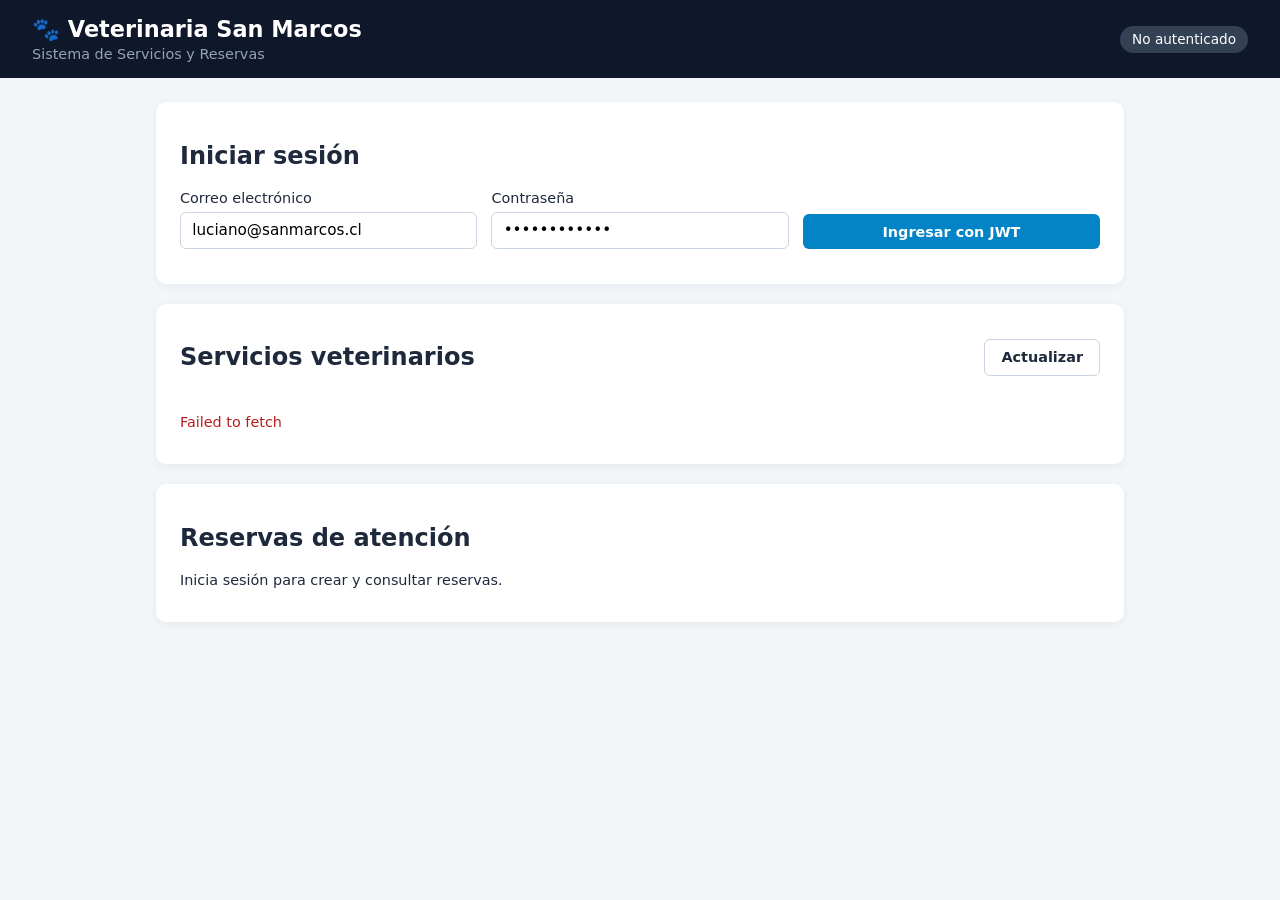
<file: index.html>
<!DOCTYPE html>
<html lang="es">
<head>
  <meta charset="UTF-8" />
  <meta name="viewport" content="width=device-width, initial-scale=1.0" />
  <title>Veterinaria San Marcos — Portal</title>
  <link rel="stylesheet" href="styles.css" />
</head>
<body>
  <header class="topbar">
    <div>
      <h1>🐾 Veterinaria San Marcos</h1>
      <p class="subtitle">Sistema de Servicios y Reservas</p>
    </div>
    <div id="sessionBar" class="session-bar">
      <span id="sessionBadge" class="badge">No autenticado</span>
      <button id="btnLogout" class="btn btn-secondary hidden" type="button">Cerrar sesión</button>
    </div>
  </header>

  <main class="container">
    <!-- Autenticación -->
    <section id="authSection" class="card">
      <h2>Iniciar sesión</h2>
      <form id="loginForm" class="form-grid">
        <label>
          Correo electrónico
          <input type="email" id="loginEmail" value="luciano@sanmarcos.cl" required />
        </label>
        <label>
          Contraseña
          <input type="password" id="loginPassword" value="Password123!" required />
        </label>
        <button type="submit" class="btn btn-primary">Ingresar con JWT</button>
      </form>
      <p id="authMessage" class="msg"></p>
    </section>

    <!-- Catálogo de Servicios -->
    <section class="card">
      <div class="section-header">
        <h2>Servicios veterinarios</h2>
        <button id="btnReloadServicios" class="btn btn-outline" type="button">Actualizar</button>
      </div>
      <div id="serviciosList" class="grid-cards"></div>

      <!-- Restringido a ROLE_ADMIN -->
      <div id="adminServiceBox" class="admin-box hidden">
        <h3>➕ Nuevo servicio (Solo ADMIN)</h3>
        <form id="createServicioForm" class="form-grid">
          <label>
            Nombre
            <input type="text" id="srvNombre" placeholder="Vacunación" required />
          </label>
          <label>
            Descripción
            <input type="text" id="srvDescripcion" placeholder="Vacuna anual" required />
          </label>
          <label>
            Precio (CLP)
            <input type="number" id="srvPrecio" min="1" placeholder="18000" required />
          </label>
          <button type="submit" class="btn btn-primary">Crear servicio</button>
        </form>
        <p id="adminMessage" class="msg"></p>
      </div>
    </section>

    <!-- Reservas (requiere sesión JWT) -->
    <section id="reservasSection" class="card">
      <h2>Reservas de atención</h2>
      <p id="reservasLockedMsg" class="msg">Inicia sesión para crear y consultar reservas.</p>

      <div id="reservasContent" class="hidden">
        <form id="createReservaForm" class="form-grid">
          <label>
            Nombre mascota
            <input type="text" id="resMascota" placeholder="Toby" required />
          </label>
          <label>
            Especie
            <input type="text" id="resEspecie" placeholder="Perro" required />
          </label>
          <label>
            Fecha y hora
            <input type="datetime-local" id="resFechaHora" value="2026-11-26T10:30" required />
          </label>
          <label>
            Servicio
            <select id="resServicioId" required></select>
          </label>
          <button type="submit" class="btn btn-primary">Agendar reserva</button>
        </form>
        <p id="reservaMessage" class="msg"></p>

        <h3>Listado de reservas</h3>
        <div id="reservasList" class="grid-cards"></div>
      </div>
    </section>
  </main>

  <script src="app.js"></script>
</body>
</html>
</file>
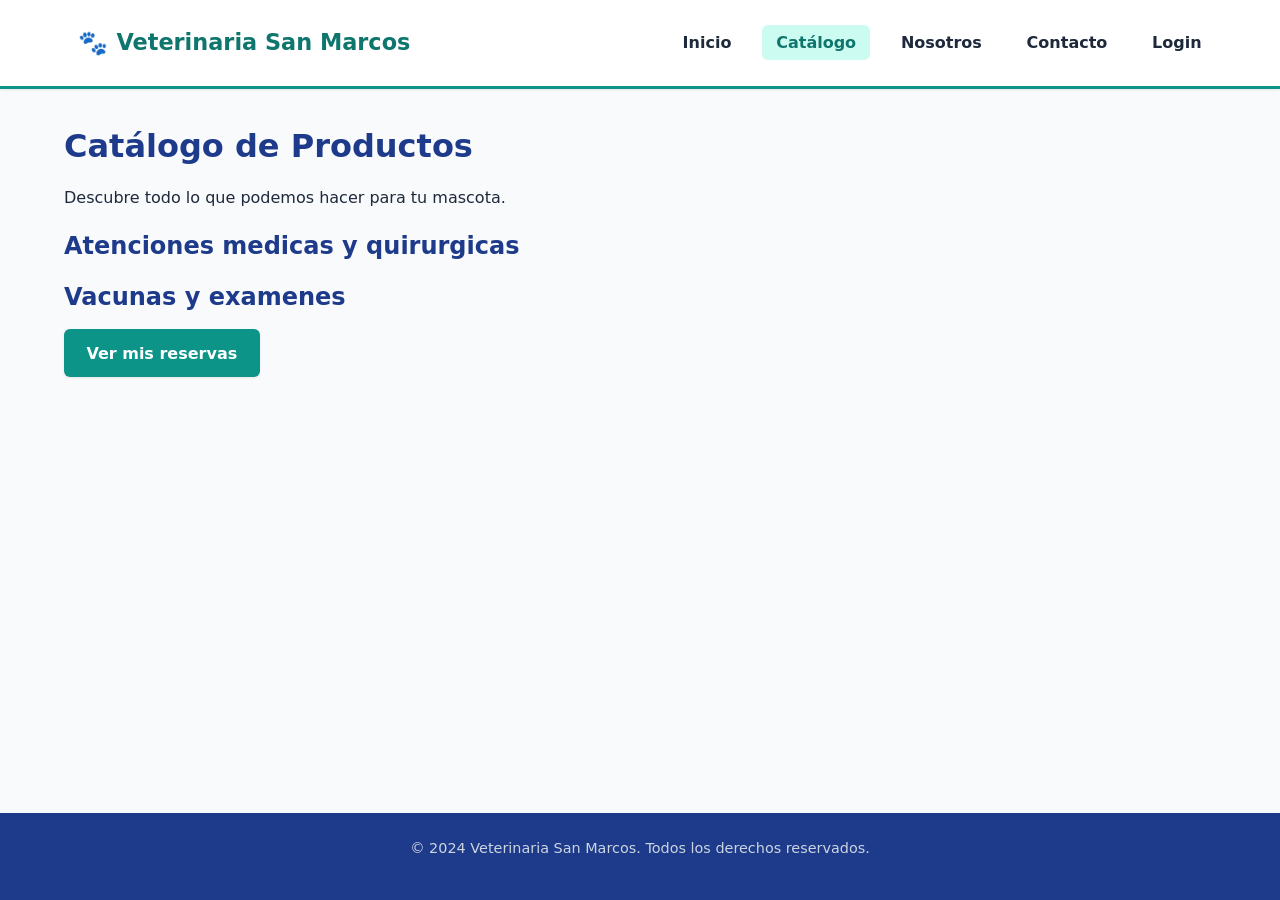
<file: catalogo.html>
<!DOCTYPE html>
<html lang="en">
<head>
    <meta charset="UTF-8">
    <meta name="viewport" content="width=device-width, initial-scale=1.0">
    <title>Catalogo - Veterinaria San Marcos</title>
    <link rel="stylesheet" href="css/style.css">
</head>
<body>
    <header>
        <nav>
            <a href="index.html" class="logo">Veterinaria San Marcos</a>
            <ul>
                <li><a href="index.html">Inicio</a></li>
                <li><a href="catalogo.html" class="active">Catálogo</a></li>
                <li><a href="nosotros.html">Nosotros</a></li>
                <li><a href="contacto.html">Contacto</a></li>
                <li><a href="login.html">Login</a></li>
            </ul>
        </nav>
    </header>
    <main>
        <h1>Catálogo de Productos</h1>
        <p>Descubre todo lo que podemos hacer para tu mascota.</p>

        <section id="catalogo-atenciones">
            <h2>Atenciones medicas y quirurgicas</h2>
            <div class="card-grid" id="atenciones-grid">
        </section>
        <section id="Catalogo-vacunas">
            <h2>Vacunas y examenes</h2>
            <div class="card-grid" id="vacunas-grid">
            </div>
        </section>
        <div class="center-content">
            <a href="seleccion.html" class="btn btn-secundary">Ver mis reservas</a>
        </div>
    </main>
    <footer>
        <p>&copy; 2024 Veterinaria San Marcos. Todos los derechos reservados.</p>
    </footer>

    <script src="js/data.js"></script>
    <script src="js/app.js"></script>
</body>
</html>
</file>
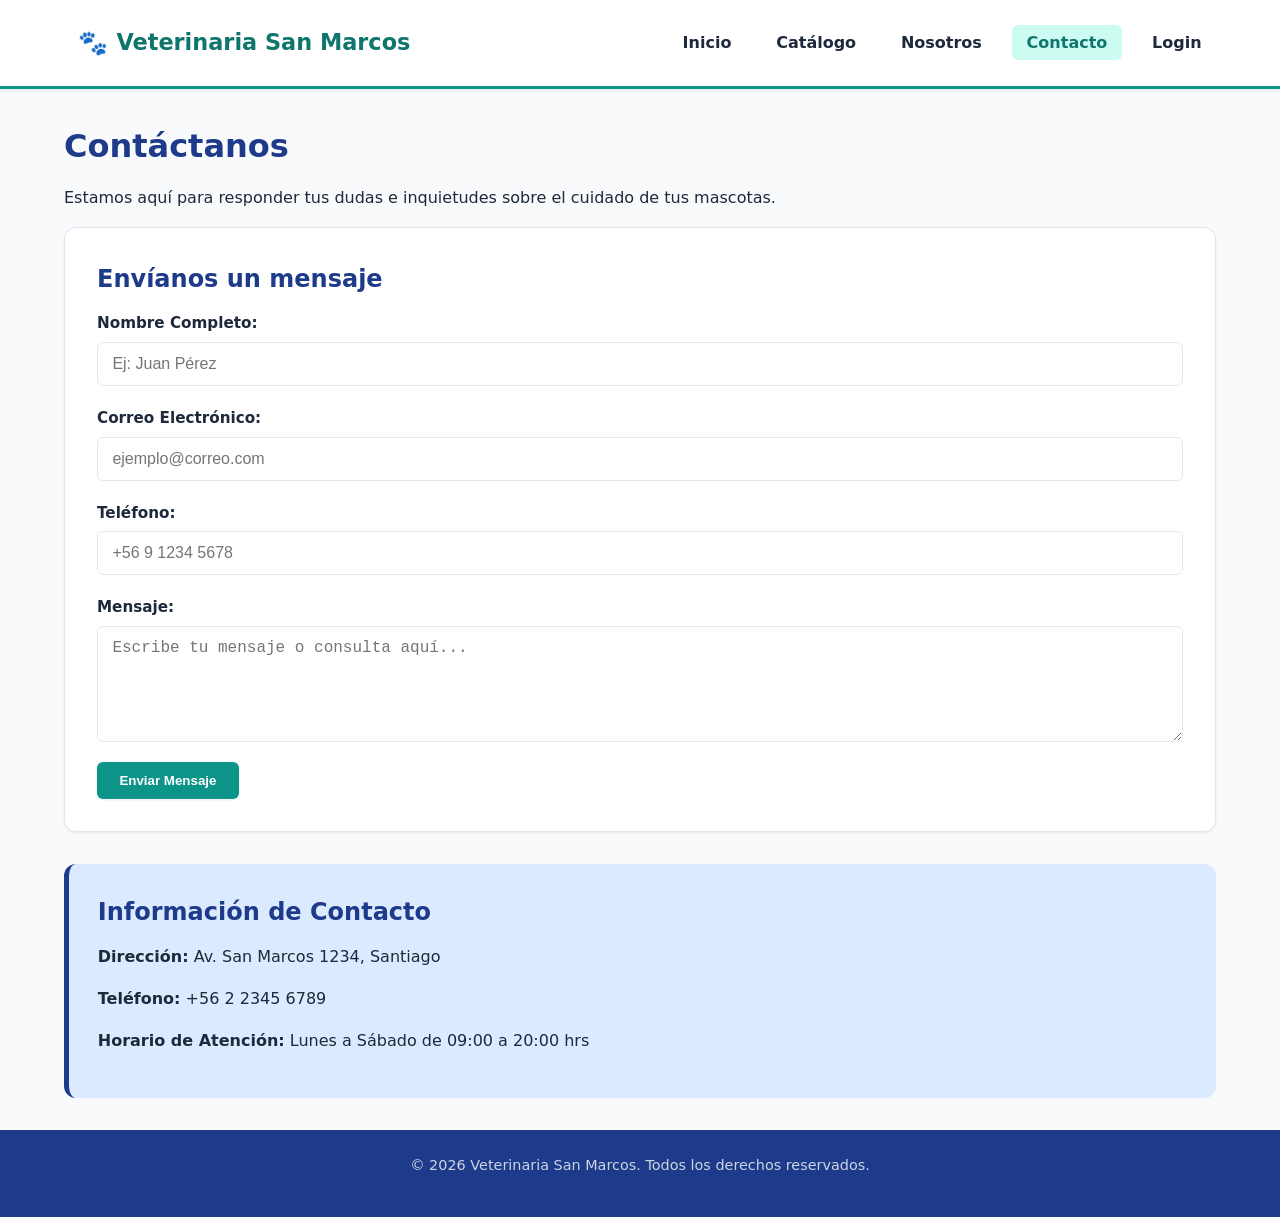
<file: contacto.html>
<!DOCTYPE html>
<html lang="es">
<head>
  <meta charset="UTF-8">
  <meta name="viewport" content="width=device-width, initial-scale=1.0">
  <title>Contacto - Veterinaria San Marcos</title>
  <link rel="stylesheet" href="css/style.css">
</head>
<body>
  <header>
    <nav>
      <a href="index.html" class="logo">Veterinaria San Marcos</a>
      <ul>
        <li><a href="index.html">Inicio</a></li>
        <li><a href="catalogo.html">Catálogo</a></li>
        <li><a href="nosotros.html">Nosotros</a></li>
        <li><a href="contacto.html" class="active">Contacto</a></li>
        <li><a href="login.html">Login</a></li>
      </ul>
    </nav>
  </header>

  <main>
    <h1>Contáctanos</h1>
    <p>Estamos aquí para responder tus dudas e inquietudes sobre el cuidado de tus mascotas.</p>

    <section id="contacto-form-section">
      <h2>Envíanos un mensaje</h2>
      
      <form id="form-contacto">
        <div class="form-group">
          <label for="nombre">Nombre Completo:</label>
          <input type="text" id="nombre" name="nombre" required placeholder="Ej: Juan Pérez">
        </div>

        <div class="form-group">
          <label for="email">Correo Electrónico:</label>
          <input type="email" id="email" name="email" required placeholder="ejemplo@correo.com">
        </div>

        <div class="form-group">
          <label for="telefono">Teléfono:</label>
          <input type="tel" id="telefono" name="telefono" placeholder="+56 9 1234 5678">
        </div>

        <div class="form-group">
          <label for="mensaje">Mensaje:</label>
          <textarea id="mensaje" name="mensaje" rows="5" required placeholder="Escribe tu mensaje o consulta aquí..."></textarea>
        </div>

        <button type="submit" class="btn">Enviar Mensaje</button>
      </form>
    </section>

    <section class="contacto-info">
      <h2>Información de Contacto</h2>
      <p><strong>Dirección:</strong> Av. San Marcos 1234, Santiago</p>
      <p><strong>Teléfono:</strong> +56 2 2345 6789</p>
      <p><strong>Horario de Atención:</strong> Lunes a Sábado de 09:00 a 20:00 hrs</p>
    </section>
  </main>

  <footer>
    <p>&copy; 2026 Veterinaria San Marcos. Todos los derechos reservados.</p>
  </footer>

  <script src="js/validaciones.js"></script>
  <script src="js/app.js"></script>
</body>
</html>
</file>
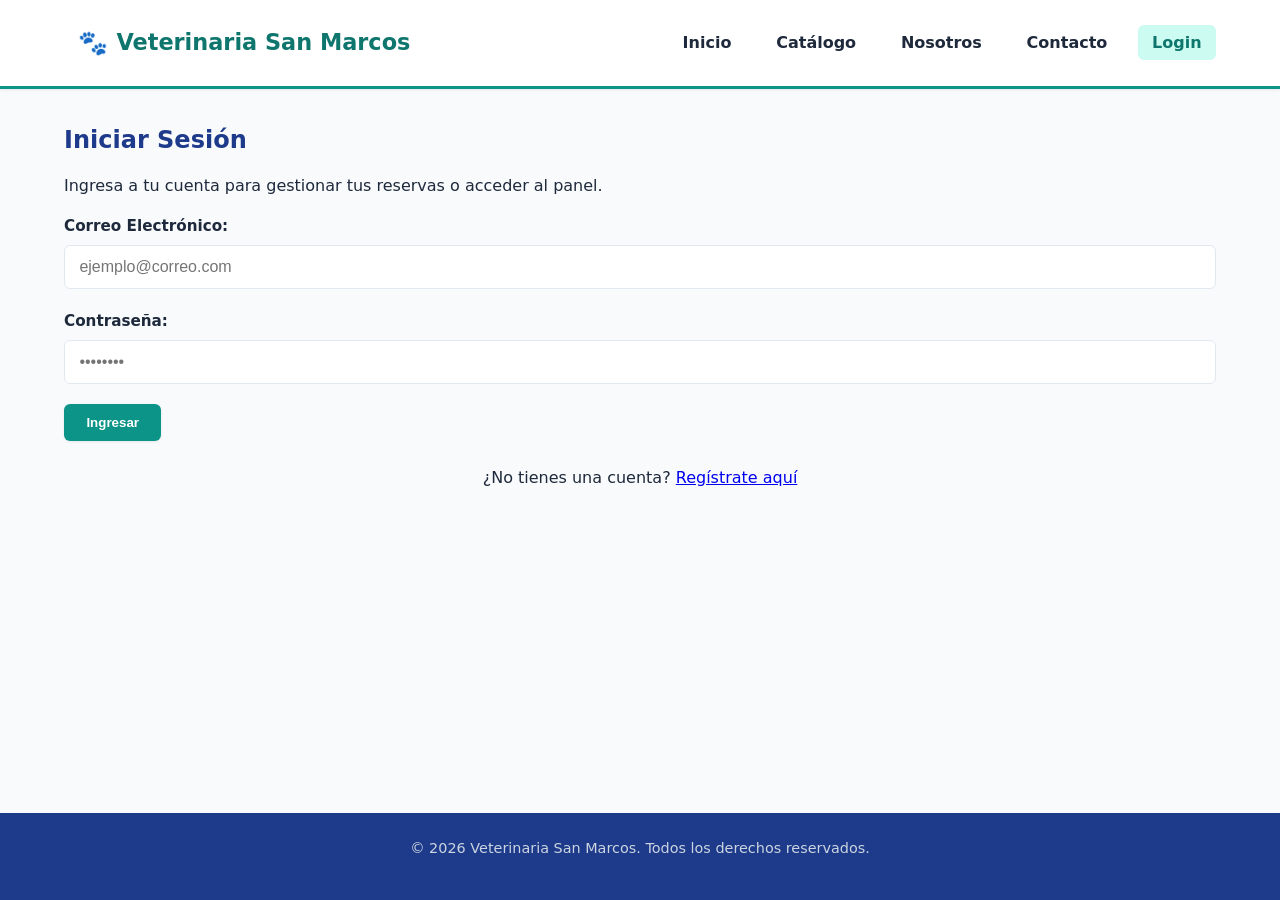
<file: login.html>
<!DOCTYPE html>
<html lang="es">
<head>
  <meta charset="UTF-8">
  <meta name="viewport" content="width=device-width, initial-scale=1.0">
  <title>Iniciar Sesión - Veterinaria San Marcos</title>
  <link rel="stylesheet" href="css/style.css">
</head>
<body>
  <header>
    <nav>
      <a href="index.html" class="logo">Veterinaria San Marcos</a>
      <ul>
        <li><a href="index.html">Inicio</a></li>
        <li><a href="catalogo.html">Catálogo</a></li>
        <li><a href="nosotros.html">Nosotros</a></li>
        <li><a href="contacto.html">Contacto</a></li>
        <li><a href="login.html" class="active">Login</a></li>
      </ul>
    </nav>
  </header>

  <main>
    <section class="form-container">
      <h1>Iniciar Sesión</h1>
      <p>Ingresa a tu cuenta para gestionar tus reservas o acceder al panel.</p>

      <form id="form-login">
        <div class="form-group">
          <label for="correo">Correo Electrónico:</label>
          <input type="email" id="correo" name="correo" required placeholder="ejemplo@correo.com">
        </div>

        <div class="form-group">
          <label for="password">Contraseña:</label>
          <input type="password" id="password" name="password" required placeholder="••••••••">
        </div>

        <button type="submit" class="btn">Ingresar</button>

        <div class="form-footer" style="margin-top: 1.5rem; text-align: center;">
          <p>¿No tienes una cuenta? <a href="registro.html">Regístrate aquí</a></p>
        </div>
      </form>
    </section>
  </main>

  <footer>
    <p>&copy; 2026 Veterinaria San Marcos. Todos los derechos reservados.</p>
  </footer>

  <script src="js/validaciones.js"></script>
  <script src="js/app.js"></script>
</body>
</html>
</file>
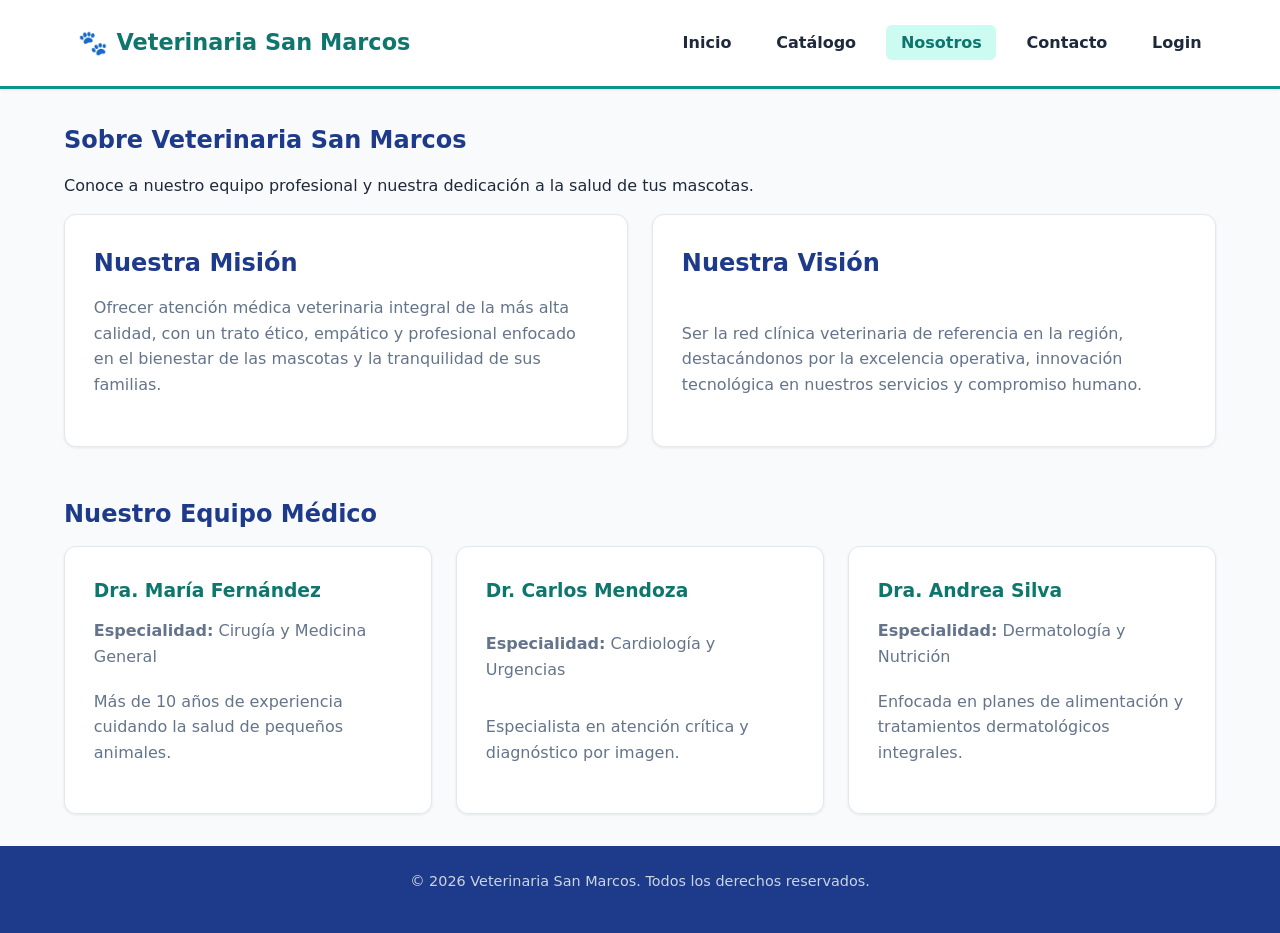
<file: nosotros.html>
<!DOCTYPE html>
<html lang="es">
<head>
  <meta charset="UTF-8">
  <meta name="viewport" content="width=device-width, initial-scale=1.0">
  <title>Nosotros - Veterinaria San Marcos</title>
  <link rel="stylesheet" href="css/style.css">
</head>
<body>
  <header>
    <nav>
      <a href="index.html" class="logo">Veterinaria San Marcos</a>
      <ul>
        <li><a href="index.html">Inicio</a></li>
        <li><a href="catalogo.html">Catálogo</a></li>
        <li><a href="nosotros.html" class="active">Nosotros</a></li>
        <li><a href="contacto.html">Contacto</a></li>
        <li><a href="login.html">Login</a></li>
      </ul>
    </nav>
  </header>

  <main>
    <section class="about-hero">
      <h1>Sobre Veterinaria San Marcos</h1>
      <p>Conoce a nuestro equipo profesional y nuestra dedicación a la salud de tus mascotas.</p>
    </section>

    <section class="mision-vision">
      <div class="card-grid">
        <div class="card">
          <h2>Nuestra Misión</h2>
          <p>Ofrecer atención médica veterinaria integral de la más alta calidad, con un trato ético, empático y profesional enfocado en el bienestar de las mascotas y la tranquilidad de sus familias.</p>
        </div>
        <div class="card">
          <h2>Nuestra Visión</h2>
          <p>Ser la red clínica veterinaria de referencia en la región, destacándonos por la excelencia operativa, innovación tecnológica en nuestros servicios y compromiso humano.</p>
        </div>
      </div>
    </section>

    <section class="equipo" style="margin-top: 3rem;">
      <h2>Nuestro Equipo Médico</h2>
      <div class="card-grid">
        <div class="card">
          <h3>Dra. María Fernández</h3>
          <p><strong>Especialidad:</strong> Cirugía y Medicina General</p>
          <p>Más de 10 años de experiencia cuidando la salud de pequeños animales.</p>
        </div>
        <div class="card">
          <h3>Dr. Carlos Mendoza</h3>
          <p><strong>Especialidad:</strong> Cardiología y Urgencias</p>
          <p>Especialista en atención crítica y diagnóstico por imagen.</p>
        </div>
        <div class="card">
          <h3>Dra. Andrea Silva</h3>
          <p><strong>Especialidad:</strong> Dermatología y Nutrición</p>
          <p>Enfocada en planes de alimentación y tratamientos dermatológicos integrales.</p>
        </div>
      </div>
    </section>
  </main>

  <footer>
    <p>&copy; 2026 Veterinaria San Marcos. Todos los derechos reservados.</p>
  </footer>

  <script src="js/data.js"></script>
  <script src="js/app.js"></script>
</body>
</html>
</file>
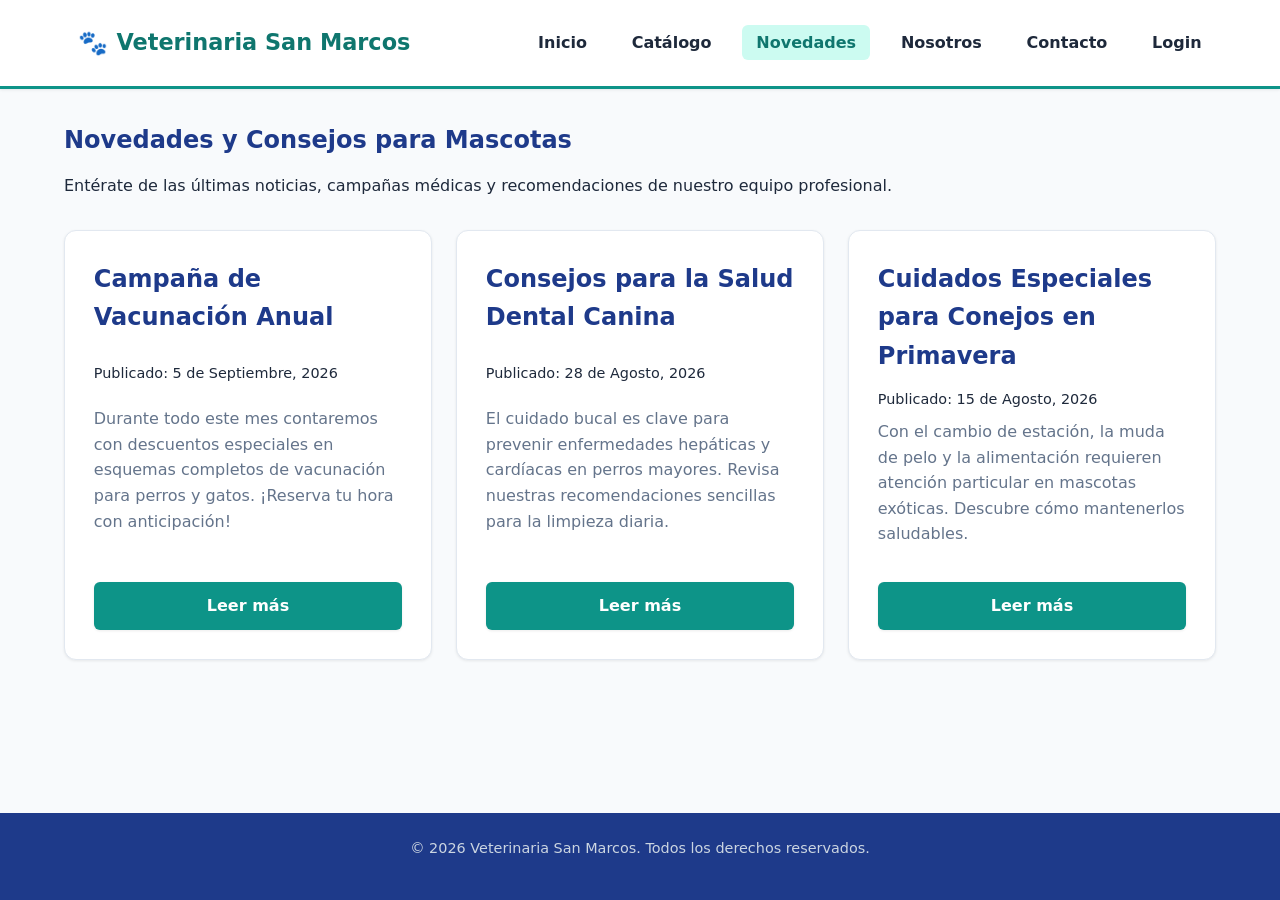
<file: novedades.html>
<!DOCTYPE html>
<html lang="es">
<head>
  <meta charset="UTF-8">
  <meta name="viewport" content="width=device-width, initial-scale=1.0">
  <title>Novedades y Consejos - Veterinaria San Marcos</title>
  <link rel="stylesheet" href="css/style.css">
</head>
<body>
  <header>
    <nav>
      <a href="index.html" class="logo">Veterinaria San Marcos</a>
      <ul>
        <li><a href="index.html">Inicio</a></li>
        <li><a href="catalogo.html">Catálogo</a></li>
        <li><a href="novedades.html" class="active">Novedades</a></li>
        <li><a href="nosotros.html">Nosotros</a></li>
        <li><a href="contacto.html">Contacto</a></li>
        <li><a href="login.html">Login</a></li>
      </ul>
    </nav>
  </header>

  <main>
    <section class="news-hero">
      <h1>Novedades y Consejos para Mascotas</h1>
      <p>Entérate de las últimas noticias, campañas médicas y recomendaciones de nuestro equipo profesional.</p>
    </section>

    <section class="articulos" style="margin-top: 2rem;">
      <div class="card-grid">
        <article class="card">
          <h2>Campaña de Vacunación Anual</h2>
          <p class="fecha" style="color: var(--gray-text); font-size: 0.9rem; margin-bottom: 0.5rem;">Publicado: 5 de Septiembre, 2026</p>
          <p>Durante todo este mes contaremos con descuentos especiales en esquemas completos de vacunación para perros y gatos. ¡Reserva tu hora con anticipación!</p>
          <a href="#" class="btn" style="margin-top: 1rem;">Leer más</a>
        </article>

        <article class="card">
          <h2>Consejos para la Salud Dental Canina</h2>
          <p class="fecha" style="color: var(--gray-text); font-size: 0.9rem; margin-bottom: 0.5rem;">Publicado: 28 de Agosto, 2026</p>
          <p>El cuidado bucal es clave para prevenir enfermedades hepáticas y cardíacas en perros mayores. Revisa nuestras recomendaciones sencillas para la limpieza diaria.</p>
          <a href="#" class="btn" style="margin-top: 1rem;">Leer más</a>
        </article>

        <article class="card">
          <h2>Cuidados Especiales para Conejos en Primavera</h2>
          <p class="fecha" style="color: var(--gray-text); font-size: 0.9rem; margin-bottom: 0.5rem;">Publicado: 15 de Agosto, 2026</p>
          <p>Con el cambio de estación, la muda de pelo y la alimentación requieren atención particular en mascotas exóticas. Descubre cómo mantenerlos saludables.</p>
          <a href="#" class="btn" style="margin-top: 1rem;">Leer más</a>
        </article>
      </div>
    </section>
  </main>

  <footer>
    <p>&copy; 2026 Veterinaria San Marcos. Todos los derechos reservados.</p>
  </footer>

  <script src="js/app.js"></script>
</body>
</html>
</file>
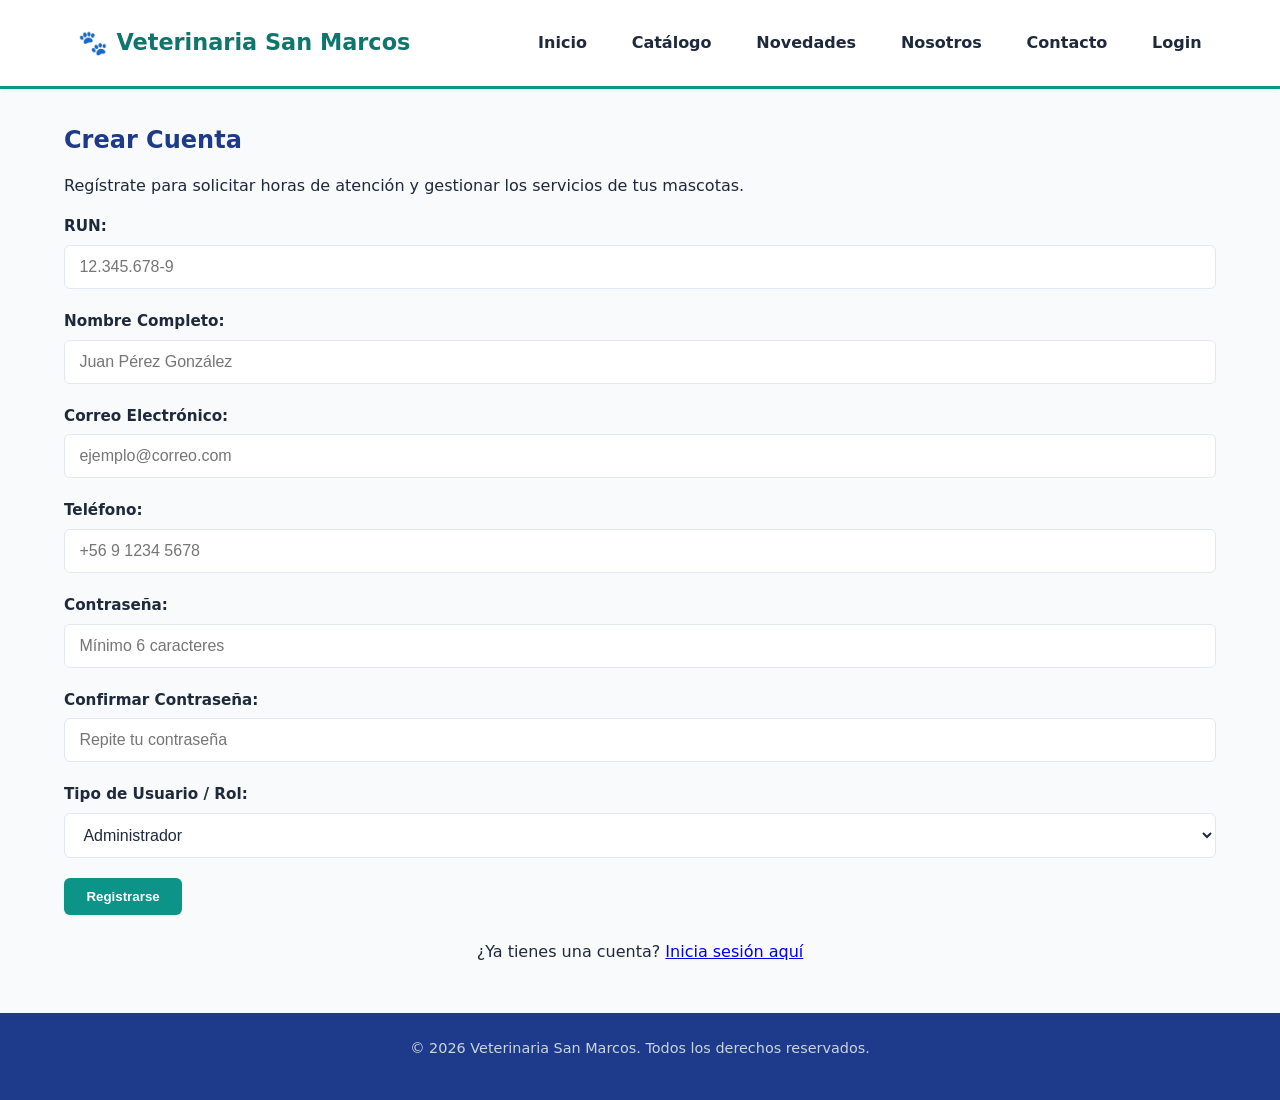
<file: registro.html>
<!DOCTYPE html>
<html lang="es">
<head>
  <meta charset="UTF-8">
  <meta name="viewport" content="width=device-width, initial-scale=1.0">
  <title>Registro de Usuario - Veterinaria San Marcos</title>
  <link rel="stylesheet" href="css/style.css">
</head>
<body>
  <header>
    <nav>
      <a href="index.html" class="logo">Veterinaria San Marcos</a>
      <ul>
        <li><a href="index.html">Inicio</a></li>
        <li><a href="catalogo.html">Catálogo</a></li>
        <li><a href="novedades.html">Novedades</a></li>
        <li><a href="nosotros.html">Nosotros</a></li>
        <li><a href="contacto.html">Contacto</a></li>
        <li><a href="login.html">Login</a></li>
      </ul>
    </nav>
  </header>

  <main>
    <section class="form-container">
      <h1>Crear Cuenta</h1>
      <p>Regístrate para solicitar horas de atención y gestionar los servicios de tus mascotas.</p>

      <form id="form-registro">
        <div class="form-group">
          <label for="run">RUN:</label>
          <input type="text" id="run" name="run" required placeholder="12.345.678-9">
        </div>

        <div class="form-group">
          <label for="nombre">Nombre Completo:</label>
          <input type="text" id="nombre" name="nombre" required placeholder="Juan Pérez González">
        </div>

        <div class="form-group">
          <label for="email">Correo Electrónico:</label>
          <input type="email" id="email" name="email" required placeholder="ejemplo@correo.com">
        </div>

        <div class="form-group">
          <label for="telefono">Teléfono:</label>
          <input type="tel" id="telefono" name="telefono" required placeholder="+56 9 1234 5678">
        </div>

        <div class="form-group">
          <label for="password">Contraseña:</label>
          <input type="password" id="password" name="password" required placeholder="Mínimo 6 caracteres">
        </div>

        <div class="form-group">
          <label for="confirm-password">Confirmar Contraseña:</label>
          <input type="password" id="confirm-password" name="confirm-password" required placeholder="Repite tu contraseña">
        </div>

        <!-- CAMPO NUEVO PARA SELECCIONAR EL ROL -->
        <div class="form-group">
          <label for="rol">Tipo de Usuario / Rol:</label>
          <select id="rol" name="rol" required>
            <option value="Administrador">Administrador</option>
            <option value="Cliente">Cliente</option>
          </select>
        </div>

        <button type="submit" class="btn">Registrarse</button>

        <div class="form-footer" style="margin-top: 1.5rem; text-align: center;">
          <p>¿Ya tienes una cuenta? <a href="login.html">Inicia sesión aquí</a></p>
        </div>
      </form>
    </section>
  </main>

  <footer>
    <p>&copy; 2026 Veterinaria San Marcos. Todos los derechos reservados.</p>
  </footer>

  <script src="js/validaciones.js"></script>
  <script src="js/app.js"></script>
</body>
</html>
</file>
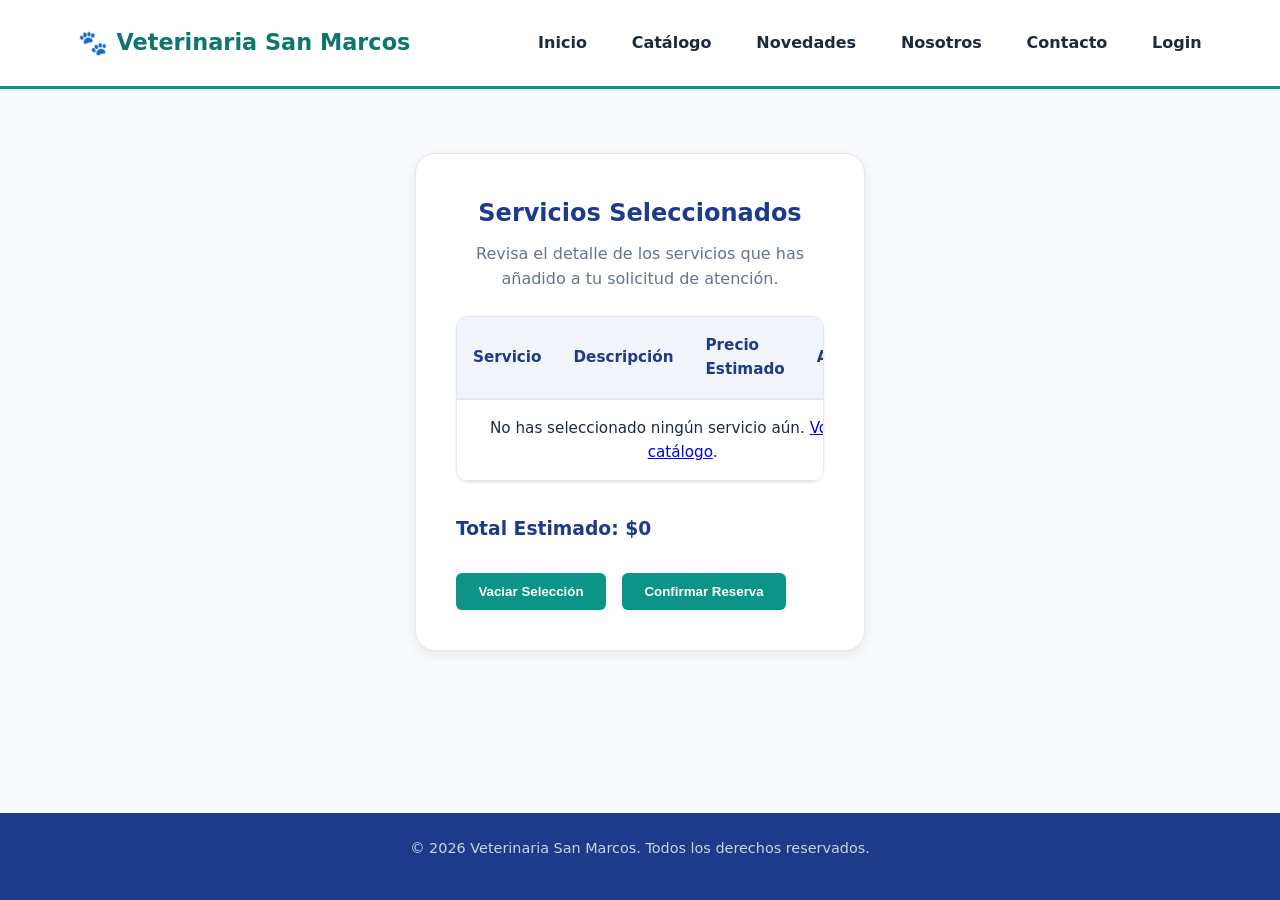
<file: seleccion.html>
<!DOCTYPE html>
<html lang="es">
<head>
  <meta charset="UTF-8">
  <meta name="viewport" content="width=device-width, initial-scale=1.0">
  <title>Resumen de Reserva - Veterinaria San Marcos</title>
  <link rel="stylesheet" href="css/style.css">
  <link rel="stylesheet" href="https://cdnjs.cloudflare.com/ajax/libs/font-awesome/6.0.0/css/all.min.css">
</head>
<body>
  <header>
    <nav>
      <a href="index.html" class="logo">Veterinaria San Marcos</a>
      <ul>
        <li><a href="index.html">Inicio</a></li>
        <li><a href="catalogo.html">Catálogo</a></li>
        <li><a href="novedades.html">Novedades</a></li>
        <li><a href="nosotros.html">Nosotros</a></li>
        <li><a href="contacto.html">Contacto</a></li>
        <li><a href="login.html">Login</a></li>
      </ul>
    </nav>
  </header>

  <main>
    <section class="seleccion-container">
      <h1>Servicios Seleccionados</h1>
      <p>Revisa el detalle de los servicios que has añadido a tu solicitud de atención.</p>

      <div class="table-responsive">
        <table>
          <thead>
            <tr>
              <th>Servicio</th>
              <th>Descripción</th>
              <th>Precio Estimado</th>
              <th>Acciones</th>
            </tr>
          </thead>
          <tbody id="carrito-list">
            <!-- Renderizado dinámico desde app.js con LocalStorage -->
            <tr>
              <td colspan="4" style="text-align: center; color: var(--gray-text);">
                No has seleccionado ningún servicio aún. <a href="catalogo.html">Volver al catálogo</a>.
              </td>
            </tr>
          </tbody>
        </table>
      </div>

      <div class="resumen-total" style="margin-top: 2rem; display: flex; justify-content: space-between; align-items: center; flex-wrap: wrap; gap: 1rem;">
        <h3>Total Estimado: <span id="total-precio">$0</span></h3>
        <div class="acciones-reserva" style="display: flex; gap: 1rem;">
          <button id="btn-vaciar" class="btn btn-danger">Vaciar Selección</button>
          <button id="btn-confirmar" class="btn">Confirmar Reserva</button>
        </div>
      </div>
    </section>
  </main>

  <footer>
    <p>&copy; 2026 Veterinaria San Marcos. Todos los derechos reservados.</p>
  </footer>

  <script src="js/data.js"></script>
  <script src="js/app.js"></script>
</body>
</html>
</file>
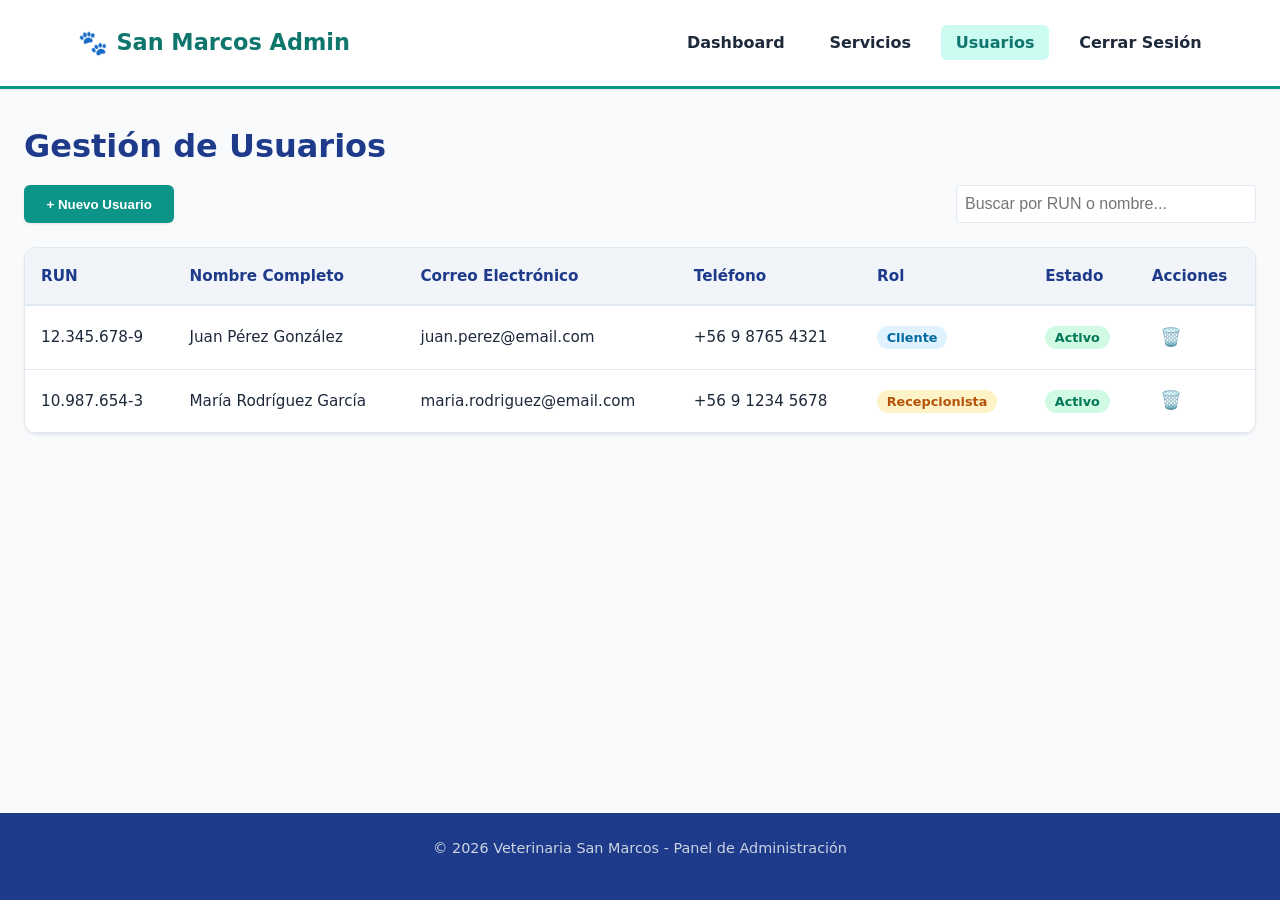
<file: admin/usuarios.html>
<!DOCTYPE html>
<html lang="es">
<head>
  <meta charset="UTF-8">
  <meta name="viewport" content="width=device-width, initial-scale=1.0">
  <title>Gestión de Usuarios - Admin Veterinaria San Marcos</title>
  <link rel="stylesheet" href="../css/style.css">
  <style>
    /* Estilos para la ventana emergente (modal) */
    .modal {
      display: none;
      position: fixed;
      top: 0; left: 0;
      width: 100%; height: 100%;
      background-color: rgba(0, 0, 0, 0.5);
      justify-content: center;
      align-items: center;
      z-index: 1000;
    }
    .modal-content {
      background-color: #fff;
      padding: 2rem;
      border-radius: var(--radius-md, 12px);
      width: 100%;
      max-width: 500px;
      position: relative;
    }
    .modal-close {
      position: absolute;
      top: 15px; right: 20px;
      font-size: 1.5rem;
      cursor: pointer;
    }
  </style>
</head>
<body>
  <header>
    <nav>
      <a href="../index.html" class="logo">San Marcos Admin</a>
      <ul>
        <li><a href="index.html">Dashboard</a></li>
        <li><a href="servicios.html">Servicios</a></li>
        <li><a href="usuarios.html" class="active">Usuarios</a></li>
        <li><a href="../login.html">Cerrar Sesión</a></li>
      </ul>
    </nav>
  </header>

  <main class="admin-container">
    <h1>Gestión de Usuarios</h1>
    
    <div class="action-bar" style="display: flex; justify-content: space-between; margin-bottom: 1.5rem; gap: 1rem; flex-wrap: wrap;">
      <button class="btn" id="btn-nuevo-usuario">+ Nuevo Usuario</button>
      <input type="text" id="buscar-usuario" placeholder="Buscar por RUN o nombre..." style="padding: 0.5rem; border-radius: 4px; border: 1px solid var(--border-color); flex: 1; max-width: 300px;">
    </div>

    <div class="table-responsive">
      <table id="usuarios-table">
        <thead>
          <tr>
            <th>RUN</th>
            <th>Nombre Completo</th>
            <th>Correo Electrónico</th>
            <th>Teléfono</th>
            <th>Rol</th>
            <th>Estado</th>
            <th>Acciones</th>
          </tr>
        </thead>
        <tbody id="usuarios-list">
          <!-- Los usuarios guardados en LocalStorage se cargarán aquí automáticamente -->
        </tbody>
      </table>
    </div>
  </main>

  <!-- MODAL DE NUEVO USUARIO -->
  <div id="modal-usuario" class="modal">
    <div class="modal-content">
      <span class="modal-close" id="modal-cerrar">&times;</span>
      <h2>Añadir Nuevo Usuario</h2>
      <form id="form-admin-usuario" style="margin-top: 1rem;">
        <div class="form-group">
          <label for="admin-run">RUN:</label>
          <input type="text" id="admin-run" required placeholder="12.345.678-9">
        </div>
        <div class="form-group">
          <label for="admin-nombre">Nombre Completo:</label>
          <input type="text" id="admin-nombre" required placeholder="Nombre Apellido">
        </div>
        <div class="form-group">
          <label for="admin-email">Correo Electrónico:</label>
          <input type="email" id="admin-email" required placeholder="correo@ejemplo.com">
        </div>
        <div class="form-group">
          <label for="admin-telefono">Teléfono:</label>
          <input type="tel" id="admin-telefono" required placeholder="+56 9 1234 5678">
        </div>
        <div class="form-group">
          <label for="admin-password">Contraseña:</label>
          <input type="password" id="admin-password" required placeholder="••••••••">
        </div>
        <div class="form-group">
          <label for="admin-rol">Rol:</label>
          <select id="admin-rol" required>
            <option value="Cliente">Cliente</option>
            <option value="Recepcionista">Recepcionista</option>
            <option value="Administrador">Administrador</option>
          </select>
        </div>
        <button type="submit" class="btn" style="width: 100%; margin-top: 1rem;">Guardar Usuario</button>
      </form>
    </div>
  </div>

  <footer>
    <p>&copy; 2026 Veterinaria San Marcos - Panel de Administración</p>
  </footer>

  <script src="../js/validaciones.js"></script>
  <script src="../js/app.js"></script>
</body>
</html>
</file>
<file: styles.css>
* {
  box-sizing: border-box;
  font-family: system-ui, -apple-system, Segoe UI, Roboto, sans-serif;
}

body {
  margin: 0;
  background: #f3f6f9;
  color: #1e293b;
}

.topbar {
  background: #0f172a;
  color: #fff;
  padding: 1rem 2rem;
  display: flex;
  justify-content: space-between;
  align-items: center;
  flex-wrap: wrap;
  gap: 1rem;
}

.topbar h1 {
  margin: 0;
  font-size: 1.4rem;
}

.subtitle {
  margin: 0.2rem 0 0;
  color: #94a3b8;
  font-size: 0.9rem;
}

.session-bar {
  display: flex;
  align-items: center;
  gap: 0.75rem;
}

.badge {
  background: #334155;
  padding: 0.35rem 0.75rem;
  border-radius: 999px;
  font-size: 0.85rem;
}

.container {
  max-width: 1000px;
  margin: 1.5rem auto;
  padding: 0 1rem;
  display: grid;
  gap: 1.25rem;
}

.card {
  background: #fff;
  border-radius: 10px;
  padding: 1.25rem 1.5rem;
  box-shadow: 0 2px 8px rgba(15, 23, 42, 0.06);
}

.section-header {
  display: flex;
  justify-content: space-between;
  align-items: center;
  margin-bottom: 0.75rem;
}

.form-grid {
  display: grid;
  grid-template-columns: repeat(auto-fit, minmax(190px, 1fr));
  gap: 0.9rem;
  align-items: end;
}

label {
  display: flex;
  flex-direction: column;
  gap: 0.35rem;
  font-size: 0.9rem;
  font-weight: 500;
}

input, select {
  padding: 0.55rem 0.7rem;
  border: 1px solid #cbd5e1;
  border-radius: 6px;
  font-size: 0.95rem;
}

.btn {
  border: none;
  border-radius: 6px;
  padding: 0.6rem 1rem;
  cursor: pointer;
  font-weight: 600;
  font-size: 0.9rem;
}

.btn-primary {
  background: #0284c7;
  color: #fff;
}

.btn-secondary {
  background: #ef4444;
  color: #fff;
}

.btn-outline {
  background: transparent;
  border: 1px solid #cbd5e1;
  color: #1e293b;
}

.grid-cards {
  display: grid;
  grid-template-columns: repeat(auto-fit, minmax(230px, 1fr));
  gap: 0.9rem;
  margin-top: 0.75rem;
}

.item-card {
  border: 1px solid #e2e8f0;
  border-radius: 8px;
  padding: 0.9rem;
  background: #f8fafc;
}

.item-card h4 {
  margin: 0 0 0.35rem;
}

.item-card p {
  margin: 0.25rem 0;
  font-size: 0.9rem;
  color: #475569;
}

.admin-box {
  margin-top: 1.25rem;
  padding-top: 1rem;
  border-top: 1px dashed #cbd5e1;
}

.msg {
  margin-top: 0.65rem;
  font-size: 0.9rem;
  font-weight: 500;
}

.msg.ok {
  color: #15803d;
}

.msg.err {
  color: #b91c1c;
}

.hidden {
  display: none !important;
}
</file>
<file: css/style.css>
/* ==========================================================================
   VETERINARIA SAN MARCOS - ESTILOS GLOBALES
   Tema: Profesional, Limpio, Amigable con Mascotas
   ========================================================================== */

:root {
  /* Paleta de Colores Principal */
  --primary: #0d9488;             /* Verde menta / Teal (Salud & Frescura) */
  --primary-hover: #0f766e;
  --primary-light: #ccfbf1;
  --secondary: #1e3a8a;           /* Azul Profundo (Confianza) */
  --secondary-light: #dbeafe;
  --accent: #f59e0b;              /* Ámbar / Dorado (Aviso / Destacados) */
  --accent-hover: #d97706;
  --danger: #ef4444;
  --danger-light: #fee2e2;
  --success: #10b981;
  --success-light: #d1fae5;
  
  /* Fondos y Textos */
  --bg-main: #f8fafc;
  --bg-card: #ffffff;
  --text-dark: #1e293b;
  --text-muted: #64748b;
  --border-color: #e2e8f0;
  
  /* Bordes & Sombras */
  --radius-sm: 6px;
  --radius-md: 12px;
  --radius-lg: 20px;
  
  --shadow-sm: 0 1px 3px rgba(0, 0, 0, 0.08);
  --shadow-md: 0 4px 12px rgba(0, 0, 0, 0.08);
  --shadow-lg: 0 10px 25px rgba(0, 0, 0, 0.1);
  --transition: all 0.25s ease-in-out;
}

/* --------------------------------------------------------------------------
   Reset & Tipografía Base
   -------------------------------------------------------------------------- */
* {
  box-sizing: border-box;
  margin: 0;
  padding: 0;
}

body {
  font-family: 'Segoe UI', system-ui, -apple-system, BlinkMacSystemFont, Roboto, sans-serif;
  background-color: var(--bg-main);
  color: var(--text-dark);
  line-height: 1.6;
  min-height: 100vh;
  display: flex;
  flex-direction: column;
}

main {
  flex: 1;
  max-width: 1200px;
  width: 100%;
  margin: 0 auto;
  padding: 2rem 1.5rem;
}

h1, h2, h3, h4 {
  color: var(--secondary);
  margin-bottom: 0.8rem;
  font-weight: 700;
}

p {
  margin-bottom: 1rem;
}

/* --------------------------------------------------------------------------
   Header & Navegación Principal
   -------------------------------------------------------------------------- */
header {
  background-color: var(--bg-card);
  box-shadow: var(--shadow-sm);
  position: sticky;
  top: 0;
  z-index: 100;
  border-bottom: 3px solid var(--primary);
}

nav {
  max-width: 1200px;
  margin: 0 auto;
  padding: 1rem 1.5rem;
  display: flex;
  justify-content: space-between;
  align-items: center;
  flex-wrap: wrap;
  gap: 1rem;
}

nav .logo {
  font-size: 1.4rem;
  font-weight: 700;
  color: var(--primary-hover);
  text-decoration: none;
  display: flex;
  align-items: center;
  gap: 0.5rem;
}

nav .logo::before {
  content: "🐾";
  font-size: 1.5rem;
}

nav ul {
  display: flex;
  list-style: none;
  gap: 1rem;
  align-items: center;
}

nav a {
  text-decoration: none;
  color: var(--text-dark);
  font-weight: 600;
  padding: 0.5rem 0.9rem;
  border-radius: var(--radius-sm);
  transition: var(--transition);
}

nav a:hover,
nav a.active {
  color: var(--primary-hover);
  background-color: var(--primary-light);
}

/* --------------------------------------------------------------------------
   Botones & Formularios Estilizados
   -------------------------------------------------------------------------- */
.btn {
  display: inline-block;
  background-color: var(--primary);
  color: #ffffff;
  padding: 0.7rem 1.4rem;
  border: none;
  border-radius: var(--radius-sm);
  font-weight: 600;
  cursor: pointer;
  text-decoration: none;
  text-align: center;
  transition: var(--transition);
  box-shadow: var(--shadow-sm);
}

.btn:hover {
  background-color: var(--primary-hover);
  transform: translateY(-2px);
  box-shadow: var(--shadow-md);
}

.btn-secondary {
  background-color: var(--secondary);
}

.btn-secondary:hover {
  background-color: #1d4ed8;
}

.form-group {
  margin-bottom: 1.25rem;
  display: flex;
  flex-direction: column;
  gap: 0.4rem;
  text-align: left;
}

label {
  font-weight: 600;
  font-size: 0.95rem;
  color: var(--text-dark);
}

input[type="text"],
input[type="email"],
input[type="password"],
input[type="tel"],
input[type="number"],
input[type="date"],
select,
textarea {
  width: 100%;
  padding: 0.75rem 0.9rem;
  border: 1px solid var(--border-color);
  border-radius: var(--radius-sm);
  font-size: 1rem;
  background-color: #ffffff;
  transition: var(--transition);
  color: var(--text-dark);
}

input:focus,
select:focus,
textarea:focus {
  outline: none;
  border-color: var(--primary);
  box-shadow: 0 0 0 3px rgba(13, 148, 136, 0.15);
}

/* --------------------------------------------------------------------------
   1. INDEX.HTML (Página Principal)
   -------------------------------------------------------------------------- */
.hero {
  background: linear-gradient(135deg, var(--primary-light) 0%, #e0f2fe 100%);
  padding: 3.5rem 2rem;
  border-radius: var(--radius-lg);
  text-align: center;
  margin-bottom: 3rem;
  border: 1px solid #bfe3e0;
}

.hero h1 {
  font-size: 2.3rem;
  color: var(--secondary);
  margin-bottom: 1rem;
}

.hero p {
  font-size: 1.15rem;
  color: var(--text-muted);
  max-width: 650px;
  margin: 0 auto 1.5rem auto;
}

.destacados h2 {
  text-align: center;
  margin-bottom: 2rem;
}

.card-grid {
  display: grid;
  grid-template-columns: repeat(auto-fit, minmax(280px, 1fr));
  gap: 1.5rem;
}

.card {
  background-color: var(--bg-card);
  padding: 1.8rem;
  border-radius: var(--radius-md);
  border: 1px solid var(--border-color);
  box-shadow: var(--shadow-sm);
  transition: var(--transition);
  display: flex;
  flex-direction: column;
  justify-content: space-between;
}

.card:hover {
  transform: translateY(-4px);
  box-shadow: var(--shadow-md);
  border-color: var(--primary);
}

.card h3 {
  color: var(--primary-hover);
}

.card p {
  color: var(--text-muted);
  margin-bottom: 1.2rem;
}

/* --------------------------------------------------------------------------
   2. CONTACTO.HTML
   -------------------------------------------------------------------------- */
#contacto-form-section {
  background-color: var(--bg-card);
  padding: 2rem;
  border-radius: var(--radius-md);
  border: 1px solid var(--border-color);
  box-shadow: var(--shadow-sm);
  margin-bottom: 2rem;
}

#map-container {
  border-radius: var(--radius-md);
  overflow: hidden;
  border: 1px solid var(--border-color);
}

.contacto-info {
  background-color: var(--secondary-light);
  padding: 1.8rem;
  border-radius: var(--radius-md);
  border-left: 5px solid var(--secondary);
}

/* --------------------------------------------------------------------------
   3. LOGIN.HTML, REGISTRO.HTML Y SELECCIÓN.HTML
   -------------------------------------------------------------------------- */
.auth-container,
.seleccion-container {
  max-width: 450px;
  margin: 2rem auto;
  background-color: var(--bg-card);
  padding: 2.5rem;
  border-radius: var(--radius-lg);
  box-shadow: var(--shadow-md);
  border: 1px solid var(--border-color);
  text-align: center;
}

.auth-container h1,
.seleccion-container h1 {
  margin-bottom: 0.5rem;
}

.auth-container p,
.seleccion-container p {
  color: var(--text-muted);
  margin-bottom: 1.5rem;
}

.seleccion-options {
  display: flex;
  flex-direction: column;
  gap: 1.2rem;
  margin-top: 1.5rem;
}

.btn-option {
  padding: 1.2rem;
  font-size: 1.1rem;
  display: flex;
  align-items: center;
  justify-content: center;
  gap: 0.8rem;
  background-color: var(--bg-main);
  border: 2px solid var(--border-color);
  border-radius: var(--radius-md);
  color: var(--text-dark);
  font-weight: 600;
  text-decoration: none;
  transition: var(--transition);
}

.btn-option:hover {
  border-color: var(--primary);
  background-color: var(--primary-light);
  color: var(--primary-hover);
}

/* --------------------------------------------------------------------------
   4. CATÁLOGO.HTML & NOVEDADES.HTML
   -------------------------------------------------------------------------- */
.filter-bar {
  display: flex;
  gap: 1rem;
  margin-bottom: 2rem;
  flex-wrap: wrap;
}

.novedad-card,
.catalogo-item {
  background-color: var(--bg-card);
  border-radius: var(--radius-md);
  padding: 1.5rem;
  border: 1px solid var(--border-color);
  box-shadow: var(--shadow-sm);
  transition: var(--transition);
}

.novedad-card:hover,
.catalogo-item:hover {
  box-shadow: var(--shadow-md);
  border-color: var(--primary);
}

.badge {
  display: inline-block;
  padding: 0.25rem 0.6rem;
  font-size: 0.8rem;
  font-weight: 700;
  border-radius: 50px;
  text-transform: uppercase;
}

.badge-primary { background-color: var(--primary-light); color: var(--primary-hover); }
.badge-accent { background-color: #fef3c7; color: var(--accent-hover); }

/* --------------------------------------------------------------------------
   5. NOSOTROS.HTML
   -------------------------------------------------------------------------- */
.about-section {
  display: grid;
  grid-template-columns: repeat(auto-fit, minmax(300px, 1fr));
  gap: 2rem;
  align-items: center;
  margin-bottom: 3rem;
}

.team-grid {
  display: grid;
  grid-template-columns: repeat(auto-fit, minmax(220px, 1fr));
  gap: 1.5rem;
}

.team-member {
  background-color: var(--bg-card);
  padding: 1.5rem;
  text-align: center;
  border-radius: var(--radius-md);
  border: 1px solid var(--border-color);
}

.team-member img {
  width: 100px;
  height: 100px;
  border-radius: 50%;
  object-fit: cover;
  margin-bottom: 1rem;
  border: 3px solid var(--primary-light);
}

/* --------------------------------------------------------------------------
   6. PANEL DE ADMINISTRACIÓN (admin/index.html, servicios.html, usuarios.html)
   -------------------------------------------------------------------------- */
.admin-container {
  max-width: 100%;
}

.table-responsive {
  width: 100%;
  overflow-x: auto;
  background-color: var(--bg-card);
  border-radius: var(--radius-md);
  box-shadow: var(--shadow-sm);
  border: 1px solid var(--border-color);
  margin-top: 1rem;
}

table {
  width: 100%;
  border-collapse: collapse;
  text-align: left;
  font-size: 0.95rem;
}

th {
  background-color: #f1f5f9;
  color: var(--secondary);
  font-weight: 700;
  padding: 1rem;
  border-bottom: 2px solid var(--border-color);
}

td {
  padding: 1rem;
  border-bottom: 1px solid var(--border-color);
  vertical-align: middle;
}

tr:hover {
  background-color: #f8fafc;
}

.table-actions {
  display: flex;
  gap: 0.5rem;
}

.btn-icon {
  background: none;
  border: none;
  cursor: pointer;
  font-size: 1.1rem;
  padding: 0.3rem 0.5rem;
  border-radius: var(--radius-sm);
  transition: var(--transition);
}

.btn-icon:hover {
  background-color: var(--border-color);
}

/* Roles y Estados en Tablas */
.role, .status {
  padding: 0.25rem 0.6rem;
  border-radius: 50px;
  font-size: 0.8rem;
  font-weight: 600;
}

.role-cliente { background-color: #e0f2fe; color: #0369a1; }
.role-recepcionista { background-color: #fef3c7; color: #b45309; }
.status-activo { background-color: var(--success-light); color: #047857; }
.status-inactivo { background-color: var(--danger-light); color: var(--danger); }

/* --------------------------------------------------------------------------
   Pie de Página (Footer)
   -------------------------------------------------------------------------- */
footer {
  background-color: var(--secondary);
  color: #cbd5e1;
  text-align: center;
  padding: 1.5rem;
  margin-top: auto;
  font-size: 0.9rem;
}

/* --------------------------------------------------------------------------
   Responsive Design (Pantallas Pequeñas)
   -------------------------------------------------------------------------- */
@media (max-width: 768px) {
  nav {
    flex-direction: column;
    align-items: flex-start;
  }
  
  nav ul {
    width: 100%;
    flex-wrap: wrap;
    gap: 0.5rem;
  }

  .hero h1 {
    font-size: 1.8rem;
  }
}
</file>
